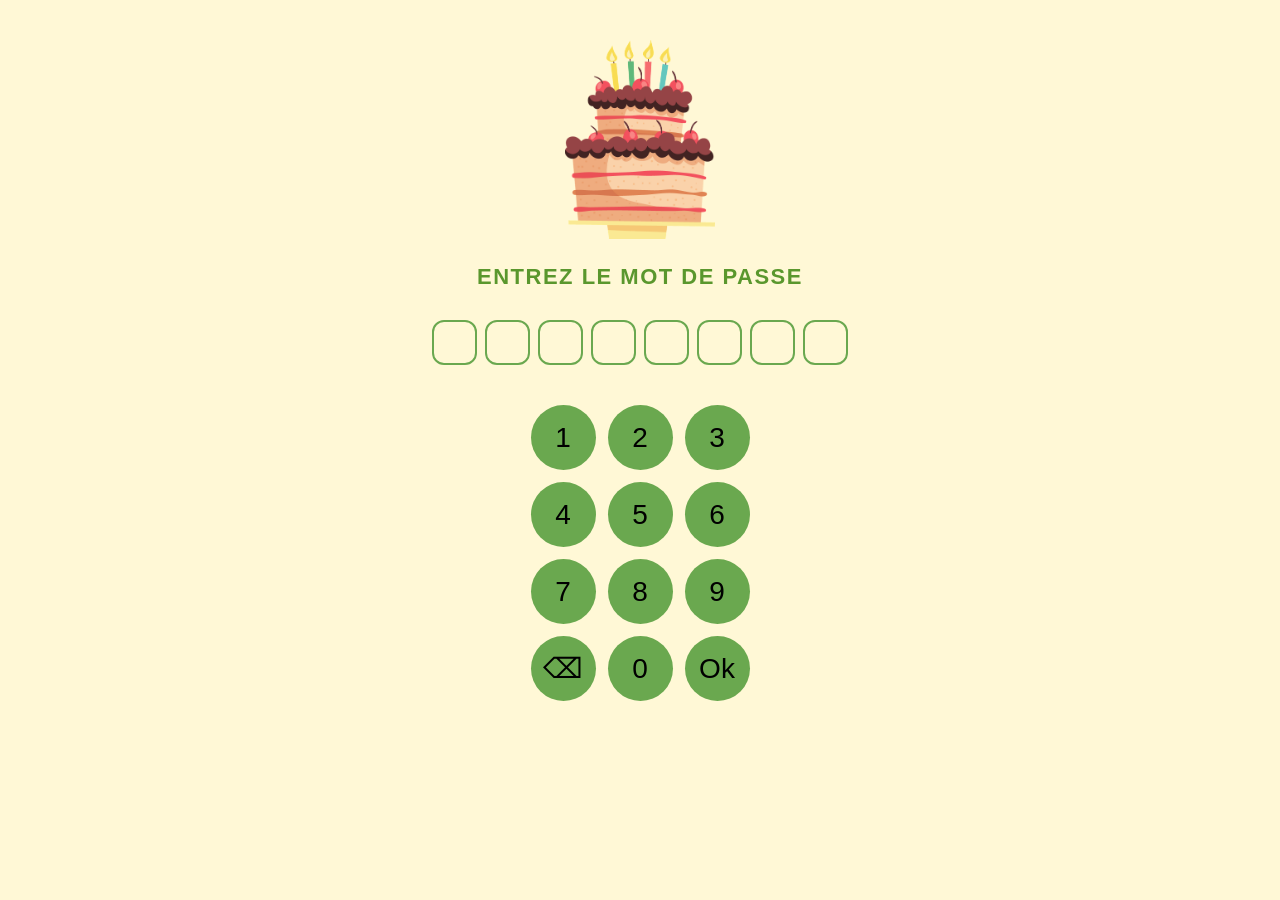
<file: index.html>
<!DOCTYPE html>
<html lang="en">

<head>
    <meta charset="UTF-8">
    <meta name="viewport" content="width=device-width, initial-scale=1.0">
    <link rel="stylesheet" href="style.css">
    <title></title>
</head>

<body>

    <section>
        <div class="image">
            <img src="birthday-cake.png" alt="Gâteau d'anniversaire">
        </div>

        <div class="password">
            <h2>ENTREZ LE MOT DE PASSE</h2>
            <div class="password-display">
                <div class="box"></div>
                <div class="box"></div>
                <div class="box"></div>
                <div class="box"></div>
                <div class="box"></div>
                <div class="box"></div>
                <div class="box"></div>
                <div class="box"></div>
            </div>
            <div class="keypad">
                <button>1</button>
                <button>2</button>
                <button>3</button>

                <button>4</button>
                <button>5</button>
                <button>6</button>

                <button>7</button>
                <button>8</button>
                <button>9</button>

                <button>⌫</button>
                <button>0</button>
                <button class="delete">Ok</button>
            </div>
        </div>
    </section>

    <script>

        const password = "23072010";
        let input = "";

        const boxes = document.querySelectorAll(".box");
        const buttons = document.querySelectorAll(".keypad button");

        buttons.forEach(button => {
            button.addEventListener("click", () => {
                const value = button.textContent;

                if (value === "⌫") {
                    input = input.slice(0, -1);
                    updateDisplay();
                    return;
                }
                if (value === "Ok") {
                    if (input === password) {
                        window.location.href = "suite2.html";
                    } else {
                        document.querySelector(".password-display").classList.add("error");
                        setTimeout(() => {
                            document.querySelector(".password-display").classList.remove("error");
                            input = "";
                            updateDisplay();
                        }, 400);
                    }
                    return;
                }
                if (input.length < 8) {
                    input += value;
                    updateDisplay();
                }

            });
        });

        function updateDisplay() {

            boxes.forEach((box, index) => {

                if (index < input.length) {
                    box.textContent = "●";
                } else {
                    box.textContent = "";
                }

            });

        }

    </script>

</body>

</html>
</file>
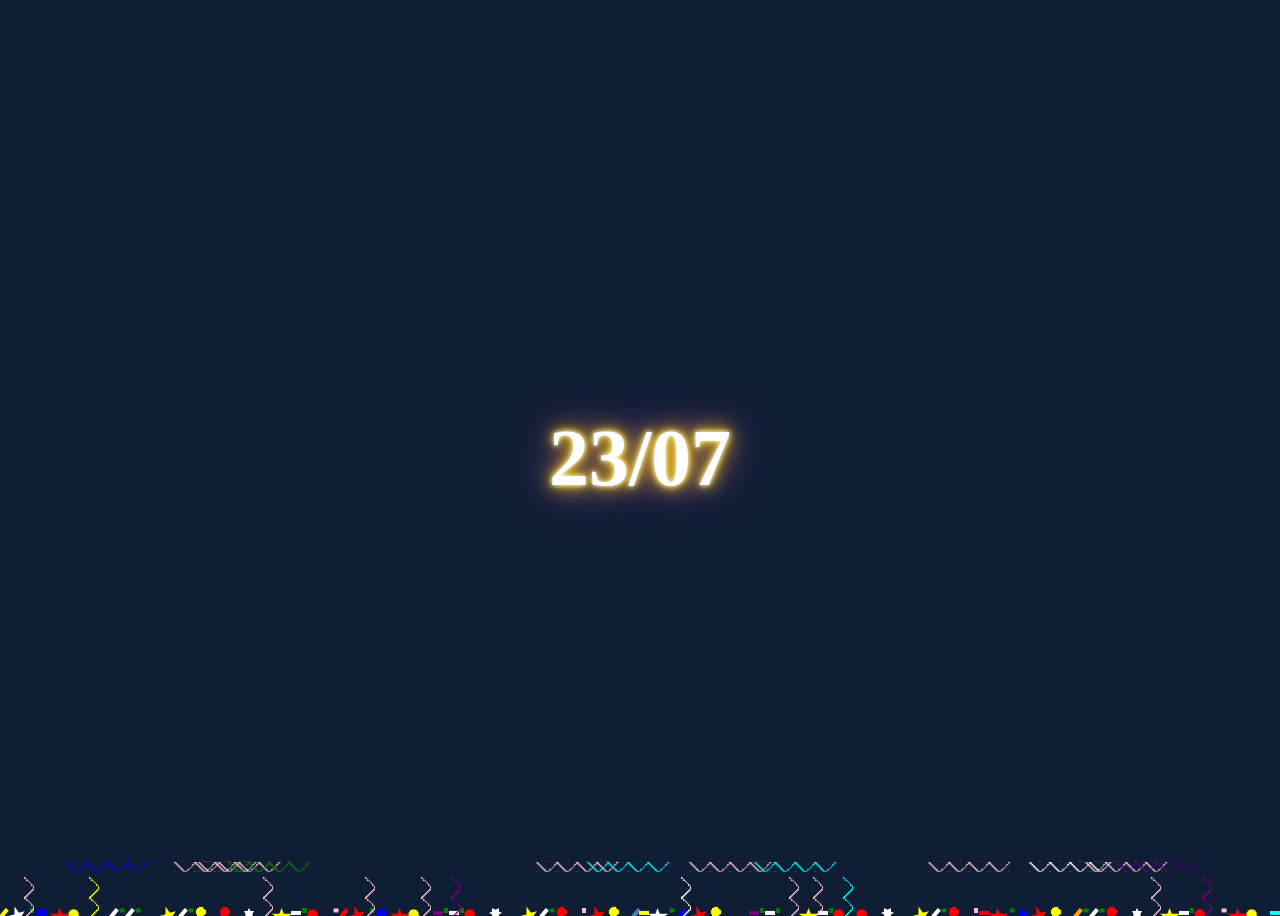
<file: suite2.html>
<!DOCTYPE html>
<html lang="en">

<head>
  <meta charset="UTF-8">
  <meta name="viewport" content="width=device-width, initial-scale=1.0">
  <link rel="stylesheet" href="style2.css">
  <title></title>
</head>

<body>


  <div class="titre">
    <h1>23/07</h1>
  </div>

  <div class="confetti-container">
    <div class="confetti">
      <i style="--speed: 10; --bg: yellow" class="square"></i>
      <i style="--speed: 18; --bg: white" class="pentagram"></i>
      <i style="--speed: 29; --bg: green" class="rectangle"></i>
      <i style="--speed: 17; --bg: blue" class="hexagram"></i>
      <i style="--speed: 33; --bg: red" class="pentagram"></i>
      <i style="--speed: 26; --bg: yellow" class="dodecagram"></i>
      <i style="--speed: 24; --bg: pink" class="wavy-line"> </i>
      <i style="--speed: 5; --bg: blue" class="wavy-line"></i>
      <i style="--speed: 40; --bg: white" class="square"></i>
      <i style="--speed: 17; --bg: green" class="rectangle"></i>
      <i style="--speed: 25; --bg: white" class="square"></i>
      <i style="--speed: 18; --bg: green" class="rectangle"></i>
      <i style="--speed: 15; --bg: yellow" class="wavy-line"> </i>
      <i style="--speed: 32; --bg: yellow" class="pentagram"></i>
      <i style="--speed: 25; --bg: white" class="square"></i>
      <i style="--speed: 18; --bg: green" class="rectangle"></i>
      <i style="--speed: 37; --bg: yellow" class="dodecagram"></i>
      <i style="--speed: 23; --bg: pink" class="wavy-line"></i>
      <i style="--speed: 37; --bg: red" class="dodecagram"></i>
      <i style="--speed: 37; --bg: pink" class="wavy-line"></i>
      <i style="--speed: 36; --bg: white" class="hexagram"></i>
      <i style="--speed: 32; --bg: green" class="wavy-line"></i>
      <i style="--speed: 32; --bg: yellow" class="pentagram"></i>
      <i style="--speed: 29; --bg: white" class="square"></i>
      <i style="--speed: 18; --bg: green" class="rectangle"></i>
      <i style="--speed: 37; --bg: red" class="dodecagram"></i>
      <i style="--speed: 23; --bg: pink" class="wavy-line"> </i>
      <i style="--speed: 30; --bg: pink" class="rectangle"></i>
      <i style="--speed: 30; --bg: red" class="square"></i>
      <i style="--speed: 18; --bg: red" class="pentagram"></i>
      <i style="--speed: 19; --bg: green" class="rectangle"></i>
      <i style="--speed: 16; --bg: blue" class="hexagram"></i>
      <i style="--speed: 23; --bg: red" class="pentagram"></i>
      <i style="--speed: 34; --bg: yellow" class="dodecagram"></i>
      <i style="--speed: 39; --bg: pink" class="wavy-line"></i>
      <i style="--speed: 40; --bg: purple" class="square"></i>
      <i style="--speed: 21; --bg: green" class="rectangle"></i>
      <i style="--speed: 14; --bg: white" class="square"></i>
      <i style="--speed: 38; --bg: green" class="rectangle"></i>
      <i style="--speed: 19; --bg: red" class="dodecagram"></i>
      <i style="--speed: 29; --bg: pink" class="wavy-line"> </i>
      <i style="--speed: 21; --bg: white" class="hexagram"></i>
      <i style="--speed: 17; --bg: purple" class="wavy-line"></i>
      <i style="--speed: 32; --bg: yellow" class="pentagram"></i>
      <i style="--speed: 23; --bg: white" class="square"></i>
      <i style="--speed: 18; --bg: green" class="rectangle"></i>
      <i style="--speed: 37; --bg: red" class="dodecagram"></i>
      <i style="--speed: 48; --bg: pink" class="wavy-line"> </i>
      <i style="--speed: 38; --bg: pink" class="rectangle"></i>
      <i style="--speed: 13; --bg: red" class="pentagram"></i>
      <i style="--speed: 49; --bg: yellow" class="dodecagram"></i>
      <i style="--speed: 19; --bg: cyan" class="wavy-line"></i>
      <i style="--speed: 15; --bg: steelblue" class="square"></i>
      <i style="--speed: 10; --bg: yellow" class="square"></i>
      <i style="--speed: 18; --bg: white" class="pentagram"></i>
      <i style="--speed: 29; --bg: green" class="rectangle"></i>
      <i style="--speed: 17; --bg: blue" class="hexagram"></i>
      <i style="--speed: 33; --bg: red" class="pentagram"></i>
      <i style="--speed: 26; --bg: yellow" class="dodecagram"></i>
      <i style="--speed: 24; --bg: pink" class="wavy-line"> </i>
      <i style="--speed: 5; --bg: white" class="wavy-line"></i>
      <i style="--speed: 40; --bg: purple" class="square"></i>
      <i style="--speed: 17; --bg: green" class="rectangle"></i>
      <i style="--speed: 25; --bg: white" class="square"></i>
      <i style="--speed: 18; --bg: green" class="rectangle"></i>
      <i style="--speed: 15; --bg: cyan" class="wavy-line"> </i>
      <i style="--speed: 32; --bg: yellow" class="pentagram"></i>
      <i style="--speed: 45; --bg: white" class="square"></i>
      <i style="--speed: 18; --bg: green" class="rectangle"></i>
      <i style="--speed: 37; --bg: red" class="dodecagram"></i>
      <i style="--speed: 23; --bg: pink" class="wavy-line"> </i>
      <i style="--speed: 37; --bg: red" class="dodecagram"></i>
      <i style="--speed: 37; --bg: pink" class="wavy-line"> </i>
      <i style="--speed: 26; --bg: white" class="hexagram"></i>
      <i style="--speed: 32; --bg: cyan" class="wavy-line"></i>
      <i style="--speed: 32; --bg: yellow" class="pentagram"></i>
      <i style="--speed: 45; --bg: white" class="square"></i>
      <i style="--speed: 18; --bg: green" class="rectangle"></i>
      <i style="--speed: 37; --bg: red" class="dodecagram"></i>
      <i style="--speed: 23; --bg: pink" class="wavy-line"> </i>
      <i style="--speed: 50; --bg: pink" class="rectangle"></i>
      <i style="--speed: 30; --bg: red" class="square"></i>
      <i style="--speed: 18; --bg: red" class="pentagram"></i>
      <i style="--speed: 19; --bg: green" class="rectangle"></i>
      <i style="--speed: 16; --bg: blue" class="hexagram"></i>
      <i style="--speed: 23; --bg: red" class="pentagram"></i>
      <i style="--speed: 33; --bg: yellow" class="dodecagram"></i>
      <i style="--speed: 39; --bg: white" class="wavy-line"></i>
      <i style="--speed: 40; --bg: orange" class="square"></i>
      <i style="--speed: 21; --bg: green" class="rectangle"></i>
      <i style="--speed: 14; --bg: white" class="square"></i>
      <i style="--speed: 38; --bg: green" class="rectangle"></i>
      <i style="--speed: 19; --bg: red" class="dodecagram"></i>
      <i style="--speed: 29; --bg: pink" class="wavy-line"> </i>
      <i style="--speed: 34; --bg: white" class="hexagram"></i>
      <i style="--speed: 17; --bg: indigo" class="wavy-line"></i>
      <i style="--speed: 32; --bg: yellow" class="pentagram"></i>
      <i style="--speed: 23; --bg: white" class="square"></i>
      <i style="--speed: 18; --bg: green" class="rectangle"></i>
      <i style="--speed: 37; --bg: red" class="dodecagram"></i>
      <i style="--speed: 48; --bg: pink" class="wavy-line"> </i>
      <i style="--speed: 38; --bg: pink" class="rectangle"></i>
      <i style="--speed: 13; --bg: red" class="pentagram"></i>
      <i style="--speed: 49; --bg: yellow" class="dodecagram"></i>
      <i style="--speed: 19; --bg: purple" class="wavy-line"></i>
      <i style="--speed: 15; --bg: cyan" class="square"></i>
    </div>
  </div>

  <script>
    setTimeout(() => {

      document.body.style.opacity = "0";

      setTimeout(() => {
        window.location.href = "suite3.html";
      }, 1000);

    }, 6000);
  </script>

</body>

</html>
</file>
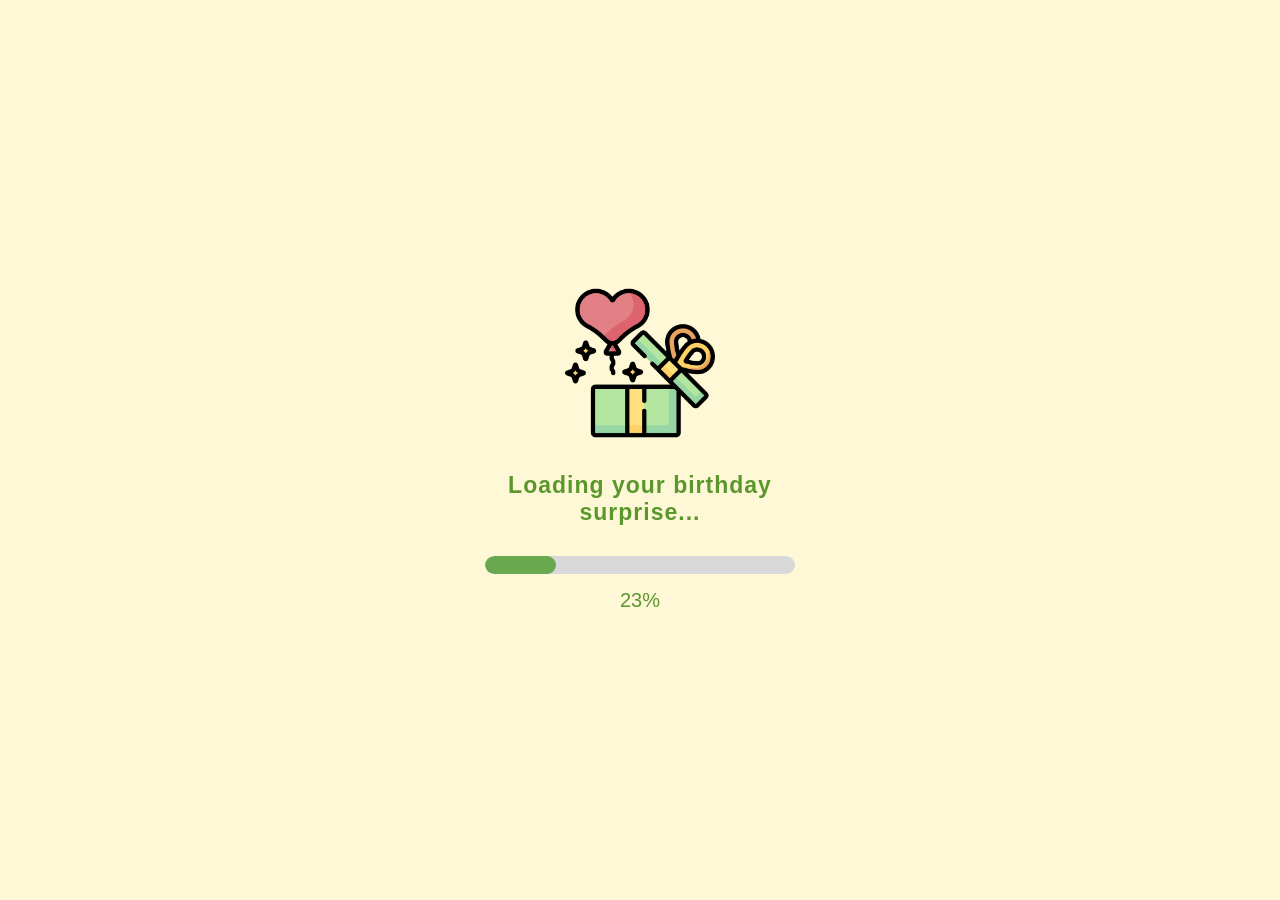
<file: suite3.html>
<!DOCTYPE html>
<html lang="en">

<head>
    <meta charset="UTF-8">
    <meta name="viewport" content="width=device-width, initial-scale=1.0">
    <link rel="stylesheet" href="style3.css">
    <title></title>
</head>

<body>

    <div class="loading">
        <img src="3511038.png" alt="">
        <h2 id="text">Loading your birthday surprise...</h2>
        <div class="bar">
            <div class="progress"></div>
        </div>
        <div class="percent">0%</div>
    </div>

    <script>

const progress = document.querySelector(".progress");
const percent = document.querySelector(".percent");

let value = 0;

const loading = setInterval(() => {

    value++;

    progress.style.width = value + "%";
    percent.textContent = value + "%";

    if(value >= 100){

        clearInterval(loading);

        // Changer de page après 0,5 s
        setTimeout(() => {
            window.location.href = "suite4.html";
        },500);

    }

},40);

</script>

</body>

</html>
</file>
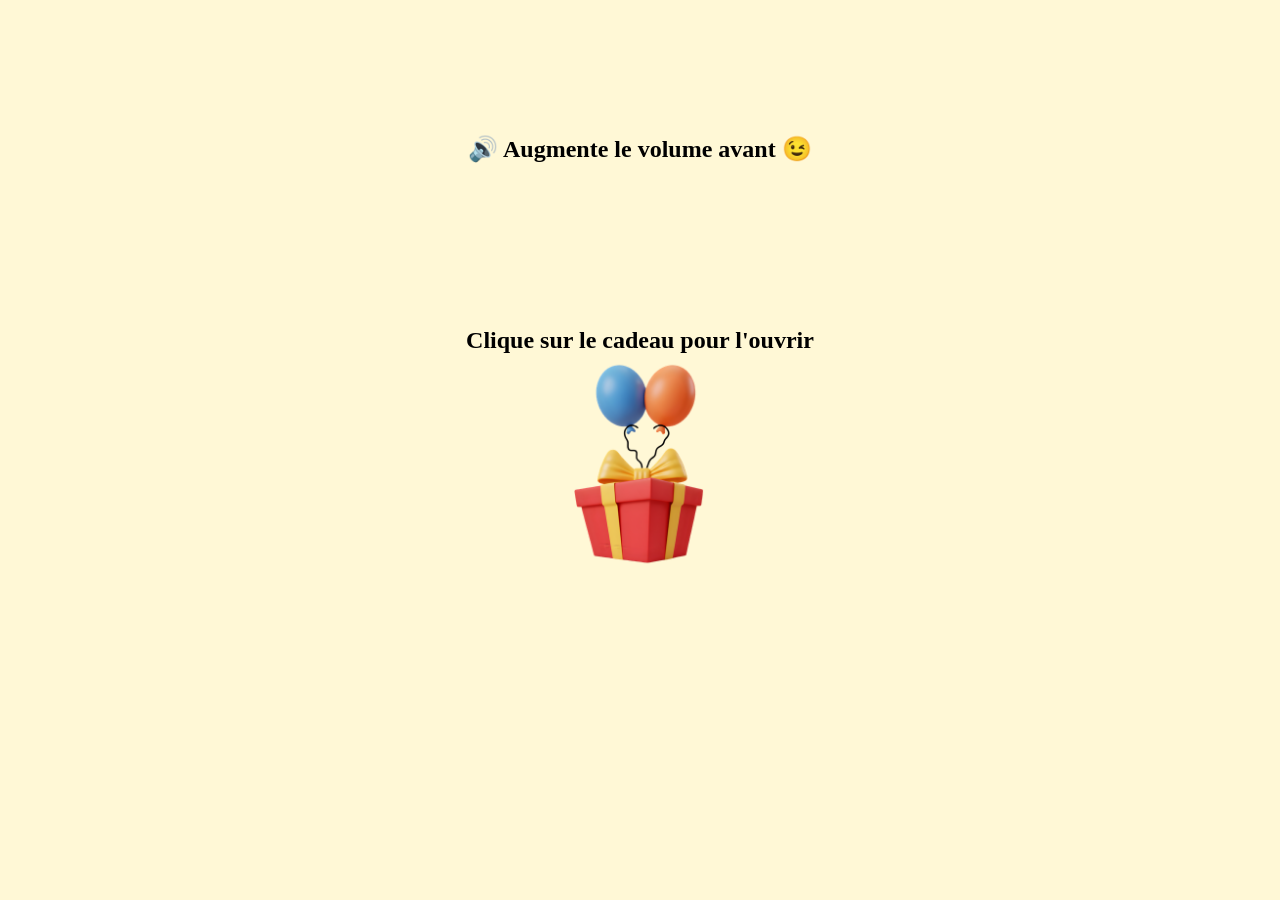
<file: suite4.html>
<!DOCTYPE html>
<html lang="en">

<head>
    <meta charset="UTF-8">
    <meta name="viewport" content="width=device-width, initial-scale=1.0">
    <link rel="stylesheet" href="style4.css">
    <title></title>
</head>

<body>

    <section>
        <h1>🔊 Augmente le volume avant 😉</h1>
        <h2>Clique sur le cadeau pour l'ouvrir</h2>
        <img src="cadeau.png" id="gift">
    </section>

    <script>

        const gift = document.getElementById("gift");

        gift.addEventListener("click", () => {

            gift.classList.add("open");

            setTimeout(() => {

                window.location.href = "suite5.html";

            }, 800);

        });

    </script>

</body>

</html>
</file>
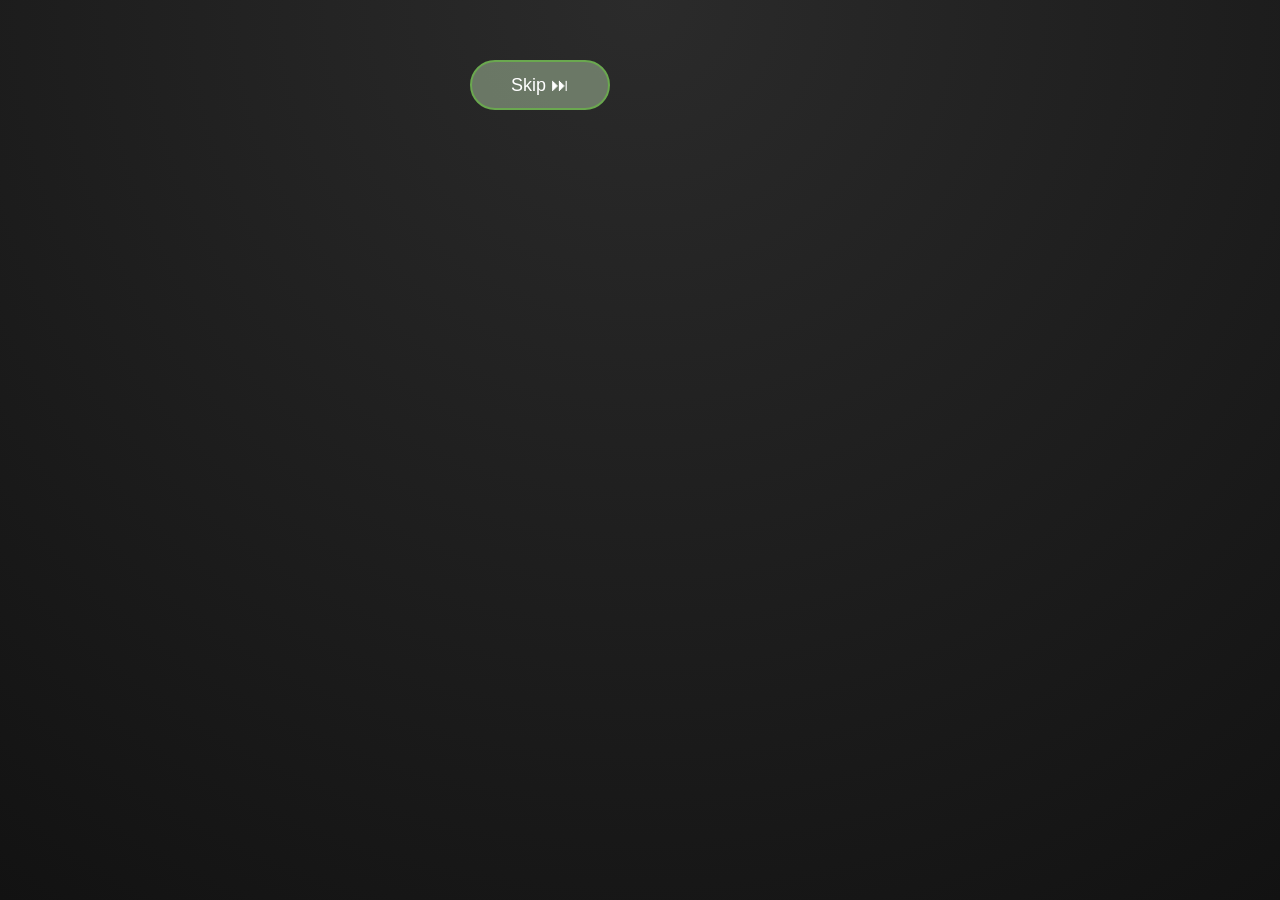
<file: suite5.html>
<!DOCTYPE html>
<html lang="fr">

<head>
    <meta charset="UTF-8">
    <meta name="viewport" content="width=device-width, initial-scale=1.0">
    <link rel="stylesheet" href="style5.css">
    <title></title>
</head>

<body>

    <section>
        <div class="player">
            <div class="title">
                <button id="skip">
                    <span class="fill"></span>
                    <span class="text">Skip ⏭</span>
                </button>
            </div>
            <div id="lyrics">
                ...
            </div>
        </div>
    </section>

    <audio id="music">
        <source src="Roxanne.m4a" type="audio/mpeg">
    </audio>

    <script>
        const music = document.getElementById("music");
        const lyrics = document.getElementById("lyrics");
        const skip = document.getElementById("skip");
        const fill = document.querySelector(".fill");

        const lines = [

            { time: 0.0, text: "" },

            { time: 1.0, text: "[Musique]" },

            { time: 18.8, text: "Roxanne" },

            { time: 21.9, text: "You don't have to put on the red light" },

            { time: 27.3, text: "Those days are over" },

            { time: 29.5, text: "You don't have to sell your body to the night" },

            { time: 33.5, text: "Roxanne" },

            { time: 36.8, text: "You don't have to wear that dress tonight" },

            { time: 41.8, text: "Walk the streets for money" },

            { time: 44.0, text: "You don't care if it's wrong or if it's right" },

            { time: 48.1, text: "Roxanne" },

            { time: 51.5, text: "You don't have to put on the red light" },

            { time: 55.1, text: "Roxanne" },

            { time: 58.5, text: "You don't have to put on the red light" },

            { time: 62.3, text: "Roxanne (put on the red light)" },

            { time: 65.6, text: "Roxanne (put on the red light)" },

            { time: 69.2, text: "Roxanne (put on the red light)" },

            { time: 72.7, text: "Roxanne (put on the red light)" },

            { time: 76.0, text: "Roxanne (put on the red light)" },

            { time: 79.6, text: "Ro" },

            { time: 83.3, text: "[Musique]" },

            { time: 90.8, text: "I loved you since I knew you" },

            { time: 94.4, text: "I wouldn't talk down to you" },

            { time: 98.1, text: "I have to tell you just how I feel" },

            { time: 101.1, text: "I won't share you with another boy" },

            { time: 105.3, text: "I know my mind is made up" },

            { time: 108.7, text: "So put away your make up" },

            { time: 112.8, text: "Told you once I won't tell you again" },

            { time: 115.7, text: "It's a bad way" },

            { time: 119.0, text: "Roxanne" },

            { time: 122.4, text: "You don't have to put on the red light" },

            { time: 126.2, text: "Roxanne" },

            { time: 129.8, text: "You don't have to put on the red light" },

            { time: 133.2, text: "Roxanne (you don't have to put on the red light)" },

            { time: 136.9, text: "Roxanne (put on the red light)" },

            { time: 140.3, text: "Roxanne (put on the red light)" },

            { time: 143.8, text: "Roxanne (put on the red light)" },

            { time: 147.3, text: "Roxanne (put on the red light)" },

            { time: 150.7, text: "Roxanne (put on the red light)" },

            { time: 154.1, text: "Roxanne (put on the red light)" },

            { time: 157.6, text: "Roxanne (put on the red light)" },

            { time: 161.0, text: "Roxanne (put on the red light)" },

            { time: 164.4, text: "Roxanne (put on the red light)" },

            { time: 167.7, text: "Roxanne (you don't have to put on the red light)" },

            { time: 171.3, text: "Roxanne (put on the red light)" },

            { time: 174.7, text: "Roxanne (you don't have to put on the red light)" },

            { time: 178.2, text: "Roxanne (put on the red light)" },

            { time: 181.6, text: "Roxanne (put on the red light)" }

        ];



        // Lance la musique
        window.addEventListener("load", () => {

            music.play().catch(() => {

                console.log("Le navigateur attend une interaction.");

            });

        });

        // Synchronisation des paroles
        let current = -1;

        music.addEventListener("timeupdate", () => {

            console.log(music.currentTime);

            // Affiche le bouton Skip après 82 secondes
            if (music.currentTime >= 82) {
                skip.classList.add("show");
            }

            const percent = Math.min((music.currentTime / 82) * 100, 100);

            fill.style.width = percent + "%";

            if (percent >= 100) {

                skip.classList.add("ready");

            }

            for (let i = lines.length - 1; i >= 0; i--) {

                if (music.currentTime >= lines[i].time) {

                    if (i !== current) {

                        current = i;

                        lyrics.style.opacity = "0";
                        lyrics.style.transform = "translateY(20px)";

                        setTimeout(() => {

                            lyrics.textContent = lines[i].text;

                            lyrics.style.opacity = "1";
                            lyrics.style.transform = "translateY(0)";

                        }, 200);

                    }

                    break;
                }

            }

        });

        skip.addEventListener("click", () => {

            if (!skip.classList.contains("ready")) return;

            window.location.href = "suite6.html";

        });
    </script>

</body>

</html>
</file>
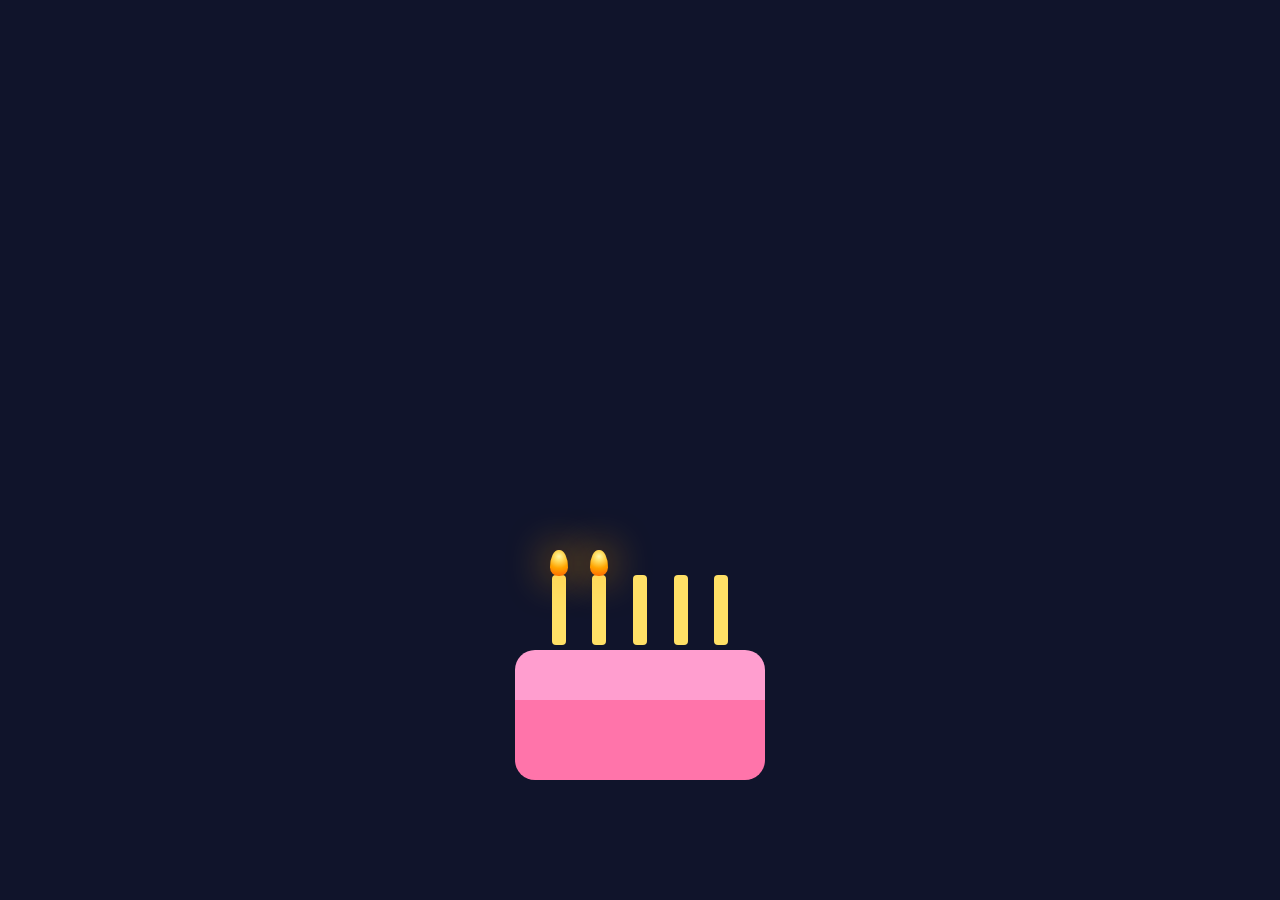
<file: suite6.html>
<!DOCTYPE html>
<html lang="fr">

<head>
    <meta charset="UTF-8">
    <meta name="viewport" content="width=device-width, initial-scale=1.0">
    <title>Joyeux Anniversaire</title>

    <link rel="stylesheet" href="style6.css">
</head>

<body>

    <div id="scene">

        <div id="message"></div>

        <div id="cake">

            <div class="candles">

                <div class="candle">
                    <div class="flame"></div>
                </div>

                <div class="candle">
                    <div class="flame"></div>
                </div>

                <div class="candle">
                    <div class="flame"></div>
                </div>

                <div class="candle">
                    <div class="flame"></div>
                </div>

                <div class="candle">
                    <div class="flame"></div>
                </div>

            </div>

            <div class="cake-top"></div>
            <div class="cake-bottom"></div>

        </div>

        <canvas id="fireworks"></canvas>

    </div>

    <script>
        const flames = document.querySelectorAll(".flame");
        const message = document.getElementById("message");
        const cake = document.getElementById("cake");

        const canvas = document.getElementById("fireworks");
        const ctx = canvas.getContext("2d");

        canvas.width = innerWidth;
        canvas.height = innerHeight;

        function wait(ms) {
            return new Promise(resolve => setTimeout(resolve, ms));
        }

        async function animation() {

            // --------------------
            // Allumage progressif
            // --------------------

            for (const flame of flames) {

                flame.classList.remove("off");
                flame.classList.add("on");

                await wait(600);

            }

            await wait(1200);

            // --------------------
            // Compte à rebours
            // --------------------

            for (let i = 3; i > 0; i--) {

                message.textContent = i;

                await wait(1000);

            }

            message.textContent = "✨ Fais un vœu ✨";

            await wait(2500);

            // --------------------
            // Extinction progressive
            // --------------------

            for (const flame of flames) {

                flame.classList.remove("on");
                flame.classList.add("off");

                await wait(250);

            }

            await wait(2500);

            // --------------------
            // Le gâteau disparaît
            // --------------------

            cake.classList.add("hide");

            message.textContent = "🎉 Joyeux Anniversaire !";

            launchFireworks();
        }

        animation();

        ///////////////////////////////////////////////////////////////

        const particles = [];

        function firework() {

            const x = Math.random() * canvas.width;
            const y = Math.random() * canvas.height * 0.6;

            for (let i = 0; i < 80; i++) {

                particles.push({

                    x: x,
                    y: y,

                    dx: (Math.random() - 0.5) * 8,
                    dy: (Math.random() - 0.5) * 8,

                    life: 100,

                    color: `hsl(${Math.random() * 360},100%,60%)`

                });

            }

        }

        function launchFireworks() {

            setInterval(firework, 700);

            animate();

        }

        function animate() {

            ctx.fillStyle = "rgba(0,0,0,0.20)";
            ctx.fillRect(0, 0, canvas.width, canvas.height);

            particles.forEach((p, index) => {

                p.x += p.dx;
                p.y += p.dy;

                p.dy += 0.03;

                p.life--;

                ctx.beginPath();
                ctx.arc(p.x, p.y, 3, 0, Math.PI * 2);
                ctx.fillStyle = p.color;
                ctx.fill();

                if (p.life <= 0) {

                    particles.splice(index, 1);

                }

            });

            requestAnimationFrame(animate);

        }
    </script>

</body>

</html>
</file>
<file: style.css>
* {
    margin: 0;
    padding: 0;
    box-sizing: border-box;
}

html,
body {
    width: 100%;
    min-height: 100%;
    overflow-x: hidden;
    background: #FFF8D6;
    font-family: Arial, Helvetica, sans-serif;
}


/* STRUCTURE */

section {
    min-height: 100dvh;
    display: flex;
    flex-direction: column;
    align-items: center;
}


/* IMAGE */

.image {
    display: flex;
    justify-content: center;
    align-items: center;

    margin-top: clamp(20px, 6vh, 40px);
    margin-bottom: clamp(15px, 4vh, 25px);
}

.image img {
    width: clamp(90px, 35vw, 150px);
    height: auto;
}


/* ZONE MOT DE PASSE */

.password {

    width: 100%;

    display: flex;
    flex-direction: column;
    align-items: center;

    gap: clamp(20px, 4vh, 30px);

    padding: 0 15px;
}


h2 {

    color: #5A972D;

    font-size: clamp(18px, 5vw, 22px);

    letter-spacing: 1.5px;

    text-align: center;
}


/* AFFICHAGE CODE */

.password-display {

    display: flex;

    justify-content: center;

    gap: clamp(5px, 2vw, 8px);

}


.box {

    width: clamp(38px, 12vw, 45px);

    height: clamp(38px, 12vw, 45px);

    border: 2px solid #6AA84F;

    border-radius: 12px;


    display: flex;

    justify-content: center;

    align-items: center;


    font-size: clamp(22px, 7vw, 30px);

    color: #39611d;

}


/* CLAVIER */

.keypad {

    display: grid;

    grid-template-columns: repeat(3, clamp(55px, 18vw, 65px));

    gap: clamp(8px, 3vw, 12px);

    justify-content: center;

    margin-top: 10px;

}


button {

    width: clamp(55px, 18vw, 65px);

    height: clamp(55px, 18vw, 65px);


    font-size: clamp(22px, 7vw, 28px);


    border: none;

    border-radius: 50%;


    cursor: pointer;


    background: #6AA84F;


    transition: transform .15s ease,
                background .15s ease;


    /* meilleure zone tactile */
    touch-action: manipulation;

}


button:hover {

    background: #7FBF3F;

}


button:active {

    transform: scale(.92);

}


/* ERREUR */

@keyframes shake {

    0% {
        transform: translateX(0);
    }

    20% {
        transform: translateX(-8px);
    }

    40% {
        transform: translateX(8px);
    }

    60% {
        transform: translateX(-8px);
    }

    80% {
        transform: translateX(8px);
    }

    100% {
        transform: translateX(0);
    }

}


.password-display.error {

    animation: shake .4s;

}



/* PARTICULES */

#tsparticles {

    position: fixed;

    inset: 0;

    width: 100%;

    height: 100%;

    pointer-events: none;

}


/* PETITS TELEPHONES */

@media(max-width:360px) {


    .password {

        gap: 15px;

    }


    .keypad {

        gap: 7px;

    }


    button {

        width: 52px;

        height: 52px;

        font-size: 22px;

    }


    .box {

        width: 34px;

        height: 34px;

    }

}


/* TABLETTES */

@media(min-width:768px) {


    .image img {

        width:150px;

    }


    button:hover {

        transform:scale(1.05);

    }

}
</file>
<file: style2.css>
html,
body {
    background-color: #101e35;
    font-size: 10px;
    /* Makes 1rem = 10px */
    overflow: hidden;

    opacity: 1;
    transition: opacity 1s ease;
}

label {
    color: white;
    font-size: 1.5rem;
}

input {
    width: 4rem;
    height: 4rem;
    cursor: pointer;
}

.confetti-container {
    user-select: none;
    z-index: 10;
}

.confetti {
    position: fixed;
    left: 0;
    right: 0;
    display: flex;
    /* width: 600px; */
    /* height: 600px; */
    /* overflow: hidden; */
}

.confetti .square {
    width: 1rem;
    height: 1rem;
    background-color: var(--bg);
    transform: rotate(-140deg);
}

.confetti .rectangle {
    width: 1rem;
    height: 0.5rem;
    background-color: var(--bg);
}

.confetti .hexagram {
    width: 0;
    height: 0;
    border-left: 0.5rem solid transparent;
    border-right: 0.5rem solid transparent;
    border-bottom: 1rem solid var(--bg);
    position: relative;
}

.confetti .hexagram:after {
    content: "";
    width: 0;
    height: 0;
    border-left: 0.5rem solid transparent;
    border-right: 0.5rem solid transparent;
    border-top: 1rem solid var(--bg);
    position: absolute;
    top: 0.33rem;
    left: -0.5rem;
}

.confetti .pentagram {
    width: 0rem;
    height: 0rem;
    display: block;
    margin: 0.5rem 0;
    border-right: 1rem solid transparent;
    border-bottom: 0.7rem solid var(--bg);
    border-left: 1rem solid transparent;
    transform: rotate(35deg);
    position: relative;
}

.confetti .pentagram:before {
    content: "";
    width: 0;
    height: 0;
    display: block;
    border-bottom: 0.8rem solid var(--bg);
    border-left: 0.3rem solid transparent;
    border-right: 0.3rem solid transparent;
    transform: rotate(-35deg);
    position: absolute;
    top: -0.45rem;
    left: -0.65rem;
}

.confetti .pentagram:after {
    content: "";
    width: 0rem;
    height: 0rem;
    display: block;
    border-right: 1rem solid transparent;
    border-bottom: 0.7rem solid var(--bg);
    border-left: 1rem solid transparent;
    transform: rotate(-70deg);
    position: absolute;
    top: 0.03rem;
    left: -1.05rem;
}

.confetti .dodecagram {
    background: var(--bg);
    width: 0.8rem;
    height: 0.8rem;
    position: relative;
}

.confetti .dodecagram:before {
    content: "";
    height: 0.8rem;
    width: 0.8rem;
    background: var(--bg);
    transform: rotate(30deg);
    position: absolute;
    top: 0;
    left: 0;
}

.confetti .dodecagram:after {
    content: "";
    height: 0.8rem;
    width: 0.8rem;
    background: var(--bg);
    transform: rotate(60deg);
    position: absolute;
    top: 0;
    left: 0;
}

.confetti .wavy-line {
    position: relative;
}

.confetti .wavy-line::after,
.confetti .wavy-line::before {
    content: "";
    height: 1rem;
    width: 8rem;
    background-size: 2rem 1rem;
    position: absolute;
    left: -9rem;
    transform: rotate(90deg);
}

.confetti .wavy-line::before {
    background-image: linear-gradient(45deg,
            transparent,
            transparent 50%,
            var(--bg) 50%,
            transparent 60%);
    top: 1rem;
}

.confetti .wavy-line::after {
    background-image: linear-gradient(-45deg,
            transparent,
            transparent 50%,
            var(--bg) 50%,
            transparent 60%);
}

.confetti i {
    width: 3rem;
    height: 3rem;
    margin: 0 0.2rem;
    animation-name: confetti;
    animation-timing-function: linear;
    animation-iteration-count: 5;
    animation-duration: calc(70s / var(--speed));
}

.confetti i:nth-child(even) {
    transform: rotate(90deg);
}

@keyframes confetti {
    0% {
        transform: translateY(-100vh);
    }

    100% {
        transform: translateY(100vh);
    }
}

.titre {
    margin: 0;
    width: 100%;
    height: 100vh;
    display: flex;
    justify-content: center;
    align-items: center;
}

h1 {
    animation: float 3s ease-in-out infinite;

    color: white;
    font-size: 80px;
    text-shadow:
        0 0 5px white,
        0 0 10px #ffd700,
        0 0 20px #ffd700,
        0 0 40px #ff69b4;
}


@keyframes float {

    50% {
        transform: translateY(-20px);
    }

}
</file>
<file: style3.css>
/* RESET */

* {

    margin: 0;
    padding: 0;
    box-sizing: border-box;

}



html,
body {

    width: 100%;

    min-height:100%;

    overflow:hidden;

}



body {

    background:#FFF8D6;

    height:100dvh;

    display:flex;

    justify-content:center;

    align-items:center;


    font-family:Arial, Helvetica, sans-serif;

}



/* CONTENEUR */

.loading {

    width:min(90%, 350px);

    text-align:center;

    padding:20px;

}



/* IMAGE */

.loading img {


    width:clamp(90px, 35vw, 150px);

    height:auto;


    margin-bottom:clamp(20px, 5vh, 30px);


}



/* TITRE */

h2 {


    color:#5A972D;


    margin-bottom:clamp(20px,5vh,30px);


    font-size:clamp(20px,6vw,23px);


    letter-spacing:1px;


}



/* BARRE */

.bar {


    width:100%;


    height:clamp(14px,4vw,18px);


    background:#d9d9d9;


    border-radius:50px;


    overflow:hidden;


}



/* PROGRESSION */

.progress {


    width:0%;


    height:100%;


    background:#6AA84F;


    border-radius:50px;


    transition:width .05s linear;


}



/* POURCENTAGE */

.percent {


    margin-top:15px;


    font-size:clamp(18px,5vw,20px);


    color:#5A972D;


}



/* PETITS TELEPHONES */

@media(max-width:360px){


    .loading {

        padding:15px;

    }


    h2 {

        font-size:20px;

    }


}



/* TABLETTES */

@media(min-width:768px){


    .loading {

        max-width:350px;

    }


}
</file>
<file: style4.css>
*{
    margin:0;
    padding:0;
    box-sizing:border-box;
}

body{
    background:#FFF8D6;
    overflow:hidden;
}

section{
    height:100vh;
    display:flex;
    flex-direction: column;
    justify-content:center;
    align-items:center;
}

h1{
    position: absolute;
    top: 15%;
    text-align: center;
}
h2{
    text-align: center;
}

img{
    width:220px;
    cursor:pointer;
    transition:.3s;
}

img:hover{
    transform:scale(1.3);
}

.open{
    animation:openGift .8s forwards;
}

@keyframes openGift{
    0%{
        transform:scale(1);
    }
    30%{
        transform:scale(.9) rotate(-8deg);
    }
    60%{
        transform:scale(1.15) rotate(8deg);
    }
    100%{
        transform:scale(2);
        opacity:0;
    }
}
</file>
<file: style5.css>
* {
    margin: 0;
    padding: 0;
    box-sizing: border-box;
}

body {
    overflow: hidden;
    font-family: Arial, Helvetica, sans-serif;
    height: 100vh;
    background:
        radial-gradient(circle at top, #2b2b2b, #121212);
}

/* Titre en haut */
.title {
    position: absolute;
    top: 30px;
    left: 50%;
    transform: translateX(-50%);
    color: #6AA84F;
    font-size: 1.3rem;
    letter-spacing: 2px;
}

/* Centre les paroles */
section {
    width: 100%;
    height: 100vh;
    display: flex;
    justify-content: center;
    align-items: center;
}

.player {
    text-align: center;
}

#lyrics {
    color: white;
    font-size: clamp(2rem, 5vw, 4rem);
    font-weight: bold;
    line-height: 1.5;
    opacity: 0;
    transform: translateY(20px);
    transition: opacity .5s, transform .5s;
}

#skip {

    position: fixed;
    top: 30px;
    right: 30px;

    width: 140px;
    height: 50px;

    border: 2px solid #6AA84F;
    border-radius: 50px;

    background: #c2dfb56f;

    overflow: hidden;

    cursor: not-allowed;

}

#skip .fill {

    position: absolute;

    left: 0;
    top: 0;

    width: 0%;
    height: 100%;

    background: #6AA84F;

    transition: width .2s linear;

}

#skip .text {

    position: relative;
    z-index: 1;

    color: white;
    font-size: 18px;
}

#skip.ready {

    cursor: pointer;

    box-shadow: 0 0 20px #6AA84F;

    animation: pulse 1s infinite;

}

@keyframes pulse {

    0% {
        transform: scale(1);
    }

    50% {
        transform: scale(1.05);
    }

    100% {
        transform: scale(1);
    }

}
</file>
<file: style6.css>
body {
    margin: 0;
    background: #10142b;
    overflow: hidden;
    font-family: Arial, Helvetica, sans-serif;
}

#scene {
    position: relative;
    width: 100vw;
    height: 100vh;
}

#message {
    position: absolute;
    top: 50px;
    width: 100%;
    text-align: center;
    color: white;
    font-size: 60px;
    font-weight: bold;
}

#cake {
    position: absolute;
    left: 50%;
    bottom: 120px;
    transform: translateX(-50%);
    transition: 1.5s;
}

.candles {
    display: flex;
    justify-content: space-evenly;
    width: 230px;
    margin: auto;
    margin-bottom: 5px;
}

.candle {
    position: relative;
    width: 14px;
    height: 70px;
    background: #ffe066;
    border-radius: 4px;
}

/* ---------- FLAMME ---------- */

.flame {

    position: absolute;
    top: -25px;
    left: -2px;

    width: 18px;
    height: 26px;

    background: radial-gradient(circle at 50% 25%,
            #fff8b0 0%,
            #ffe066 20%,
            orange 55%,
            #ff5e00 100%);

    border-radius: 50% 50% 50% 50% / 70% 70% 35% 35%;

    opacity: 0;

    transform: scale(.35);

    filter: drop-shadow(0 0 0px orange);

    transition:
        opacity 2s ease,
        transform 2s ease,
        filter 2s ease;
}

.flame.on {

    opacity: 1;

    transform: scale(1);

    filter: drop-shadow(0 0 20px orange);

    animation: flicker .15s infinite alternate;
}

.flame.off {

    opacity: 0;

    transform:
        translateX(10px) translateY(-4px) scale(.15) rotate(25deg);

    filter: drop-shadow(0 0 0px orange);

    animation: none;
}

@keyframes flicker {

    from {
        transform: scale(1) rotate(-2deg);
    }

    to {
        transform: scale(.93) rotate(2deg);
    }

}

.cake-top {
    width: 250px;
    height: 50px;
    background: #ff9ecf;
    border-radius: 20px 20px 0 0;
}

.cake-bottom {
    width: 250px;
    height: 80px;
    background: #ff74aa;
    border-radius: 0 0 20px 20px;
}

.hide {
    opacity: 0;
    transform: translateX(-50%) scale(.2);
}

canvas {
    position: absolute;
    inset: 0;
}
</file>
